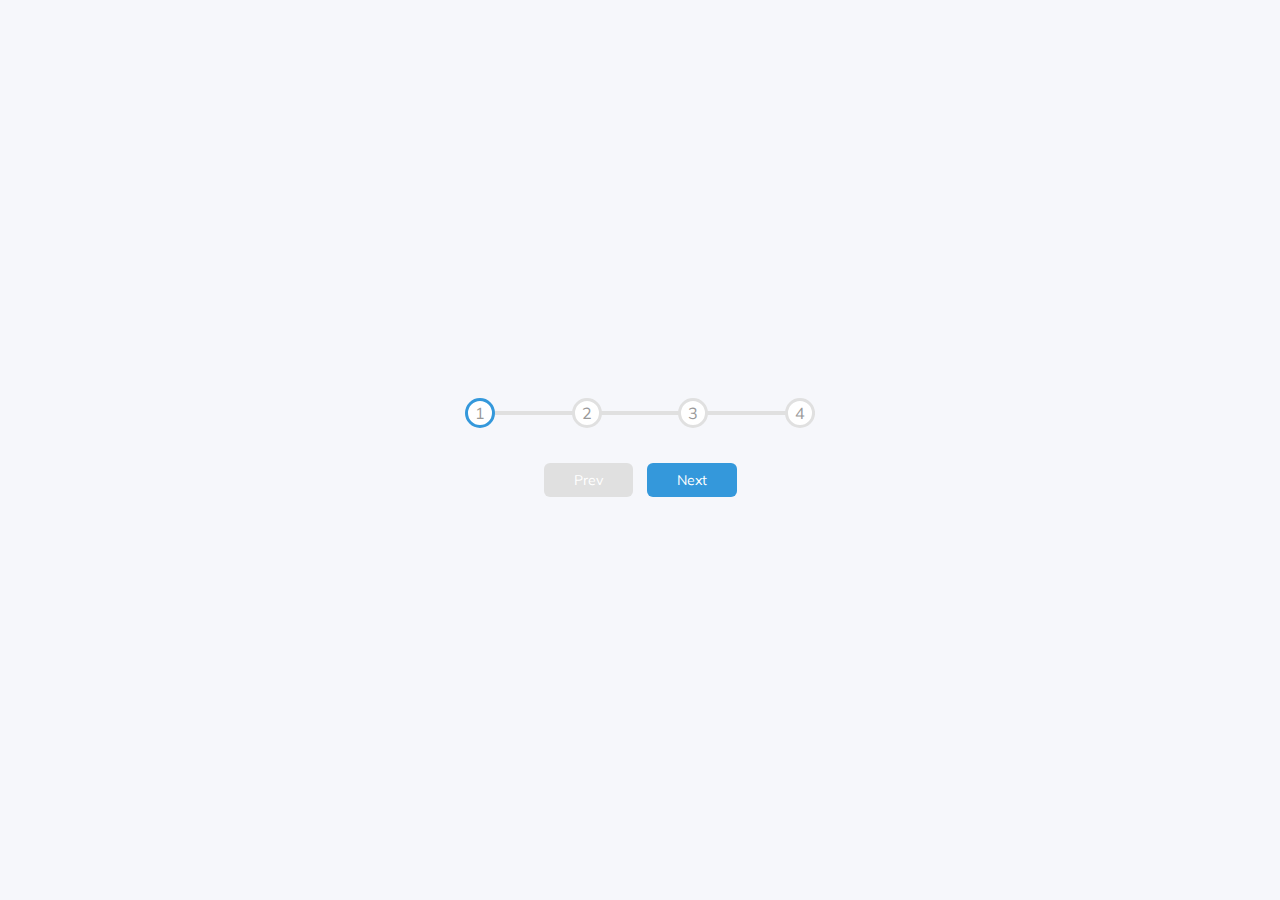
<file: W2_ProgressSteps/index.html>
<!DOCTYPE html>
<html lang="en">
  <head>
    <meta charset="UTF-8" />
    <meta http-equiv="X-UA-Compatible" content="IE=edge" />
    <meta name="viewport" content="width=device-width, initial-scale=1.0" />
    <!-- <link
      rel="stylesheet"
      href="https://cdnjs.cloudflare.com/ajax/libs/font-awesome/5.15.4/css/all.min.css"
      integrity="sha512-1ycn6IcaQQ40/MKBW2W4Rhis/DbILU74C1vSrLJxCq57o941Ym01SwNsOMqvEBFlcgUa6xLiPY/NS5R+E6ztJQ=="
      crossorigin="anonymous"
      referrerpolicy="no-referrer"
    /> -->
    <link rel="stylesheet" href="style.css" />
    <title>Progress Steps</title>
  </head>
  <body>
    <div class="container">
      <div class="progress-container">
        <div class="progress" id="progress"></div>
        <div class="circle active">1</div>
        <div class="circle">2</div>
        <div class="circle">3</div>
        <div class="circle">4</div>
      </div>
      <button class="btn" id="prev" disabled>Prev</button>
      <button class="btn" id="next">Next</button>
    </div>

    <script src="script.js"></script>
  </body>
</html>
</file>
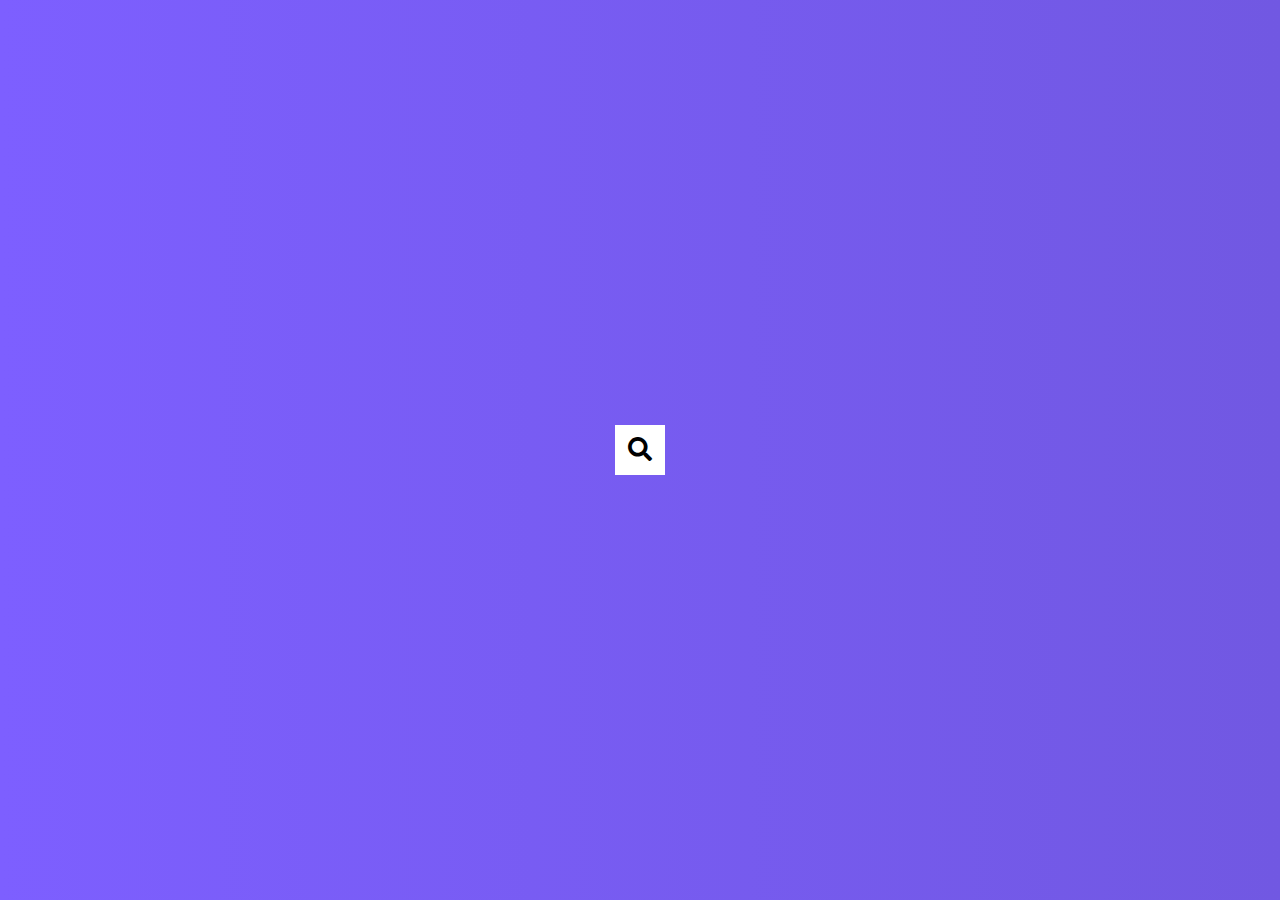
<file: W4_HiddenSearch/index.html>
<!DOCTYPE html>
<html lang="en">
  <head>
    <meta charset="UTF-8" />
    <meta http-equiv="X-UA-Compatible" content="IE=edge" />
    <meta name="viewport" content="width=device-width, initial-scale=1.0" />
    <link
      rel="stylesheet"
      href="https://cdnjs.cloudflare.com/ajax/libs/font-awesome/5.15.4/css/all.min.css"
      integrity="sha512-1ycn6IcaQQ40/MKBW2W4Rhis/DbILU74C1vSrLJxCq57o941Ym01SwNsOMqvEBFlcgUa6xLiPY/NS5R+E6ztJQ=="
      crossorigin="anonymous"
      referrerpolicy="no-referrer"
    />
    <link rel="stylesheet" href="style.css" />
    <title>Hidden Search</title>
  </head>
  <body>
    <div class="search">
      <input type="text" class="input" placeholder="Search..." />
      <button class="btn">
        <i class="fas fa-search"></i>
      </button>
    </div>

    <script src="script.js"></script>
  </body>
</html>
</file>
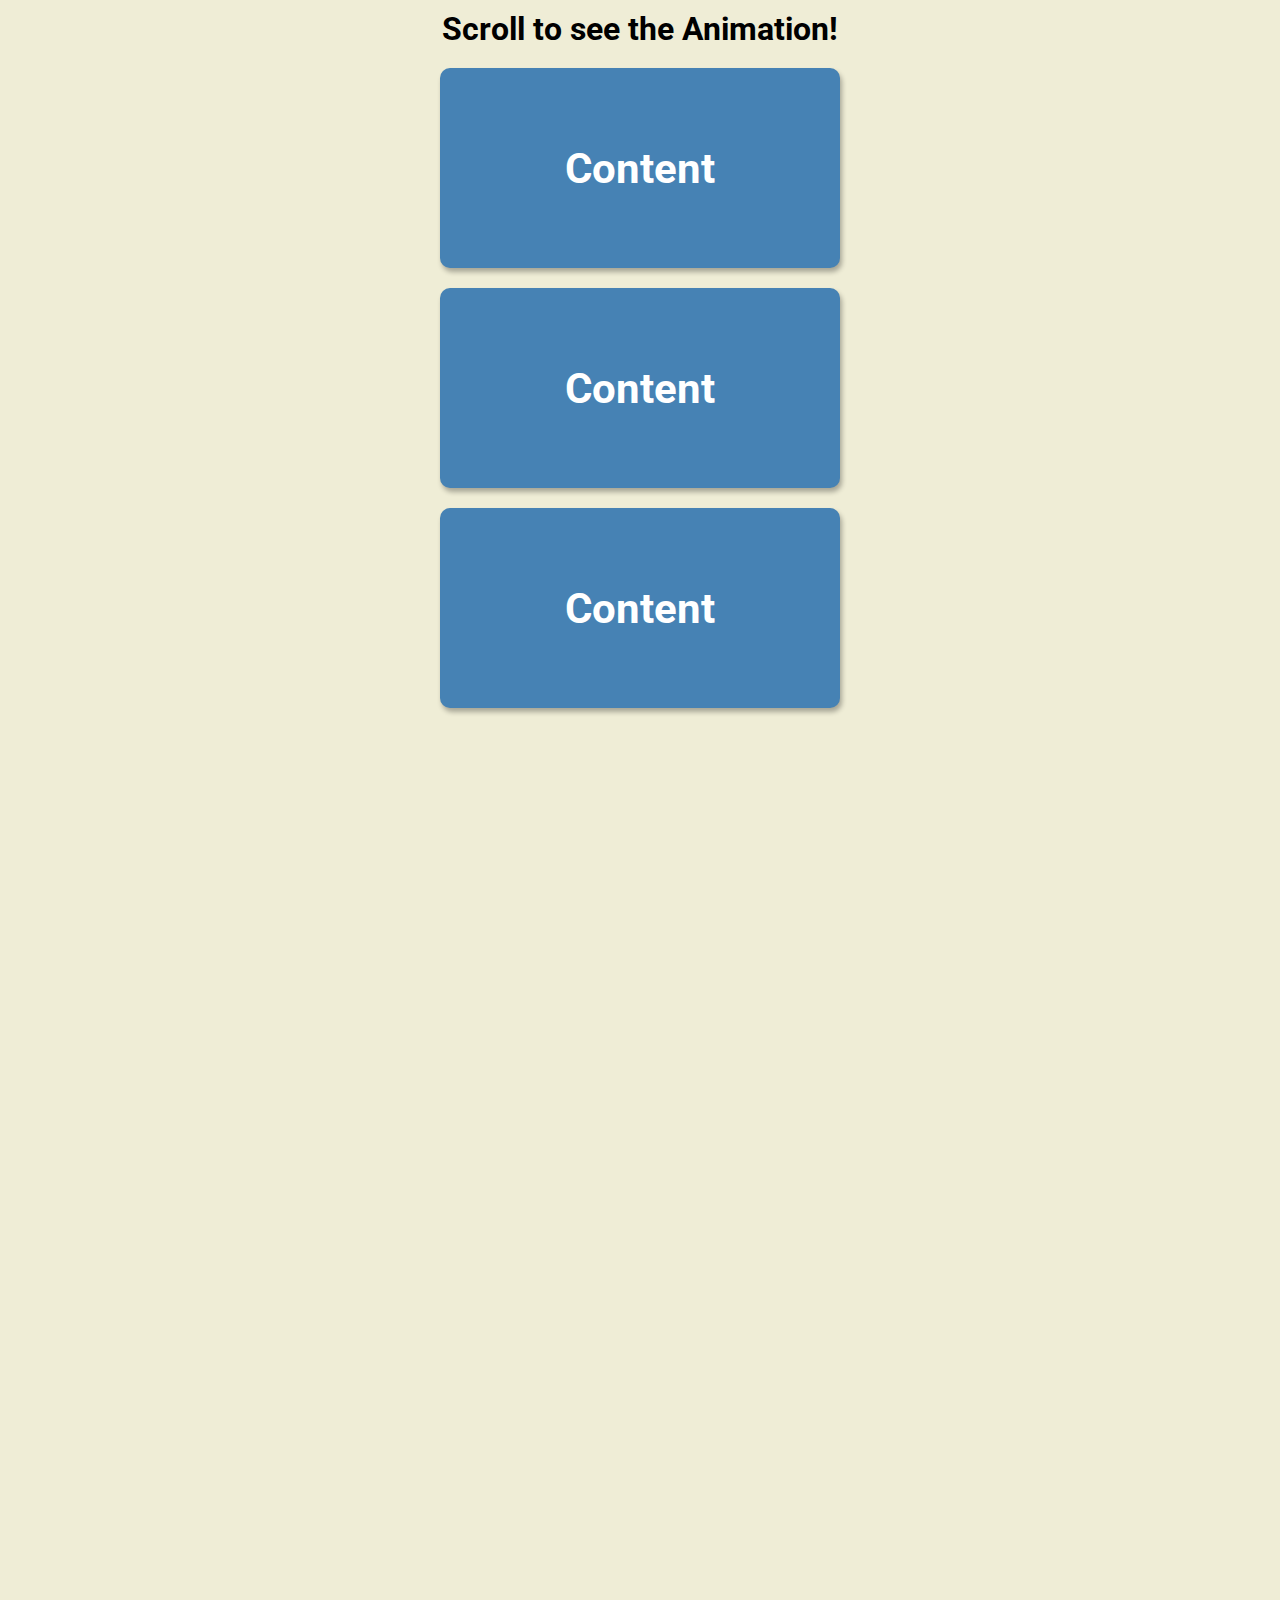
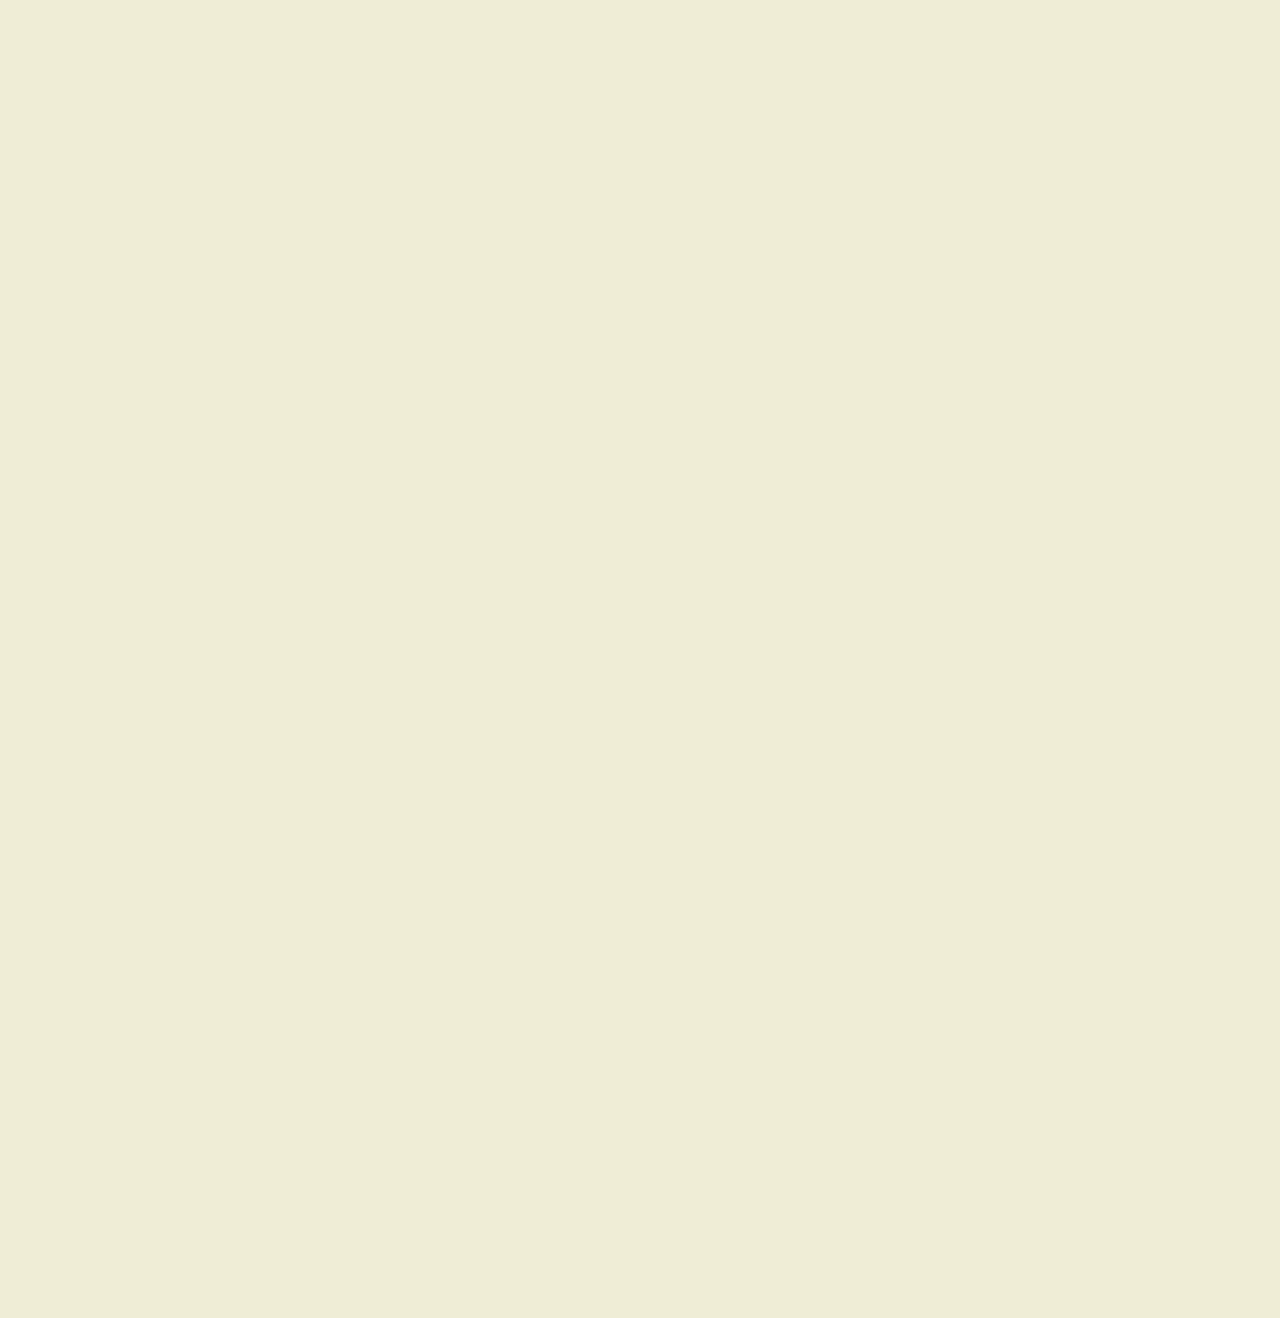
<file: W6_ScrollAnimation/index.html>
<!DOCTYPE html>
<html lang="en">
  <head>
    <meta charset="UTF-8" />
    <meta http-equiv="X-UA-Compatible" content="IE=edge" />
    <meta name="viewport" content="width=device-width, initial-scale=1.0" />
    <!-- <link
      rel="stylesheet"
      href="https://cdnjs.cloudflare.com/ajax/libs/font-awesome/5.15.4/css/all.min.css"
      integrity="sha512-1ycn6IcaQQ40/MKBW2W4Rhis/DbILU74C1vSrLJxCq57o941Ym01SwNsOMqvEBFlcgUa6xLiPY/NS5R+E6ztJQ=="
      crossorigin="anonymous"
      referrerpolicy="no-referrer"
    /> -->
    <link rel="stylesheet" href="style.css" />
    <title>Scroll Animation</title>
  </head>
  <body>
    <h1>Scroll to see the Animation!</h1>

    <div class="box"><h2>Content</h2></div>
    <div class="box"><h2>Content</h2></div>
    <div class="box"><h2>Content</h2></div>
    <div class="box"><h2>Content</h2></div>
    <div class="box"><h2>Content</h2></div>
    <div class="box"><h2>Content</h2></div>
    <div class="box"><h2>Content</h2></div>
    <div class="box"><h2>Content</h2></div>
    <div class="box"><h2>Content</h2></div>
    <div class="box"><h2>Content</h2></div>
    <div class="box"><h2>Content</h2></div>
    <div class="box"><h2>Content</h2></div>
    <div class="box"><h2>Content</h2></div>

    <script src="script.js"></script>
  </body>
</html>
</file>
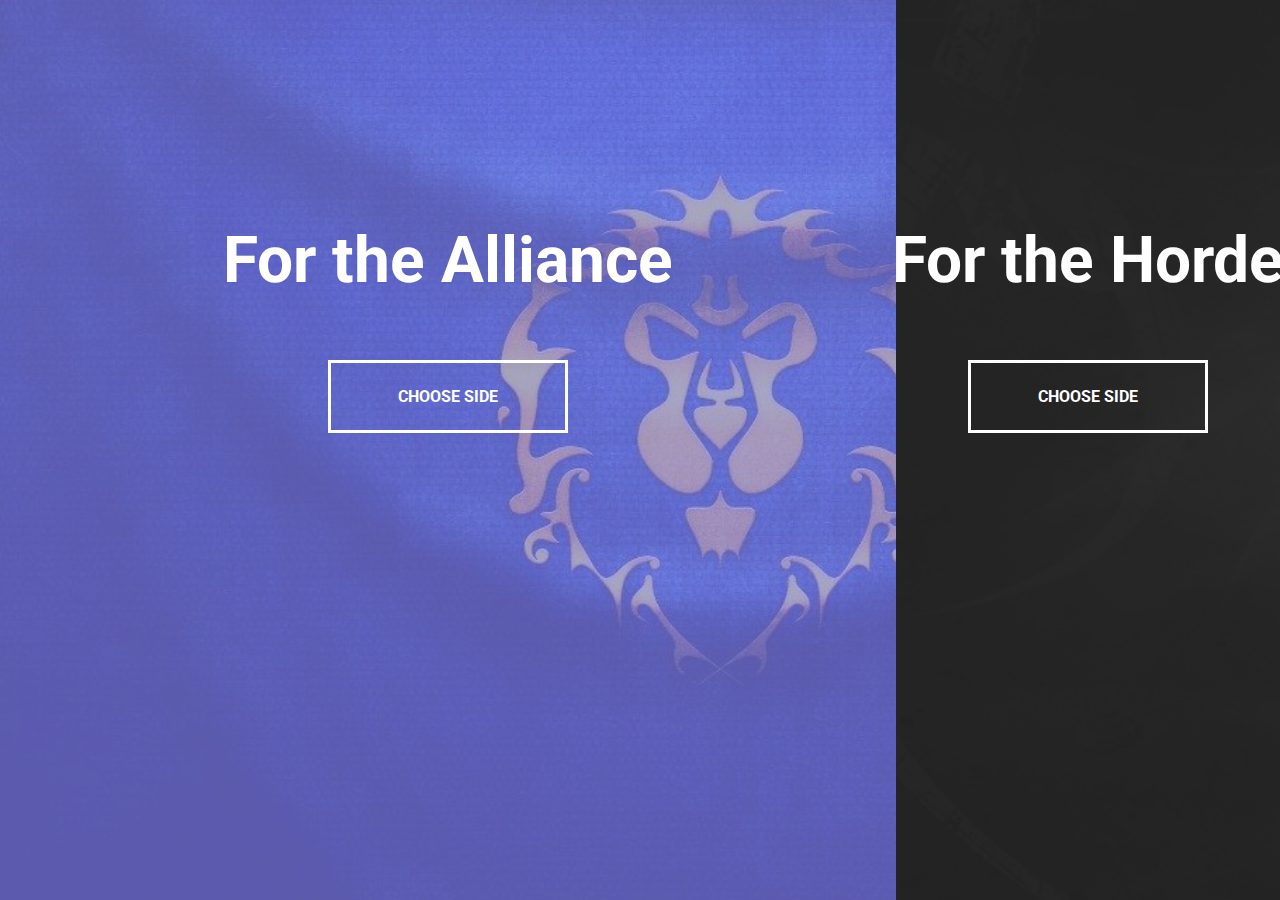
<file: W7_SplitLandingPage/index.html>
<!DOCTYPE html>
<html lang="en">
  <head>
    <meta charset="UTF-8" />
    <meta http-equiv="X-UA-Compatible" content="IE=edge" />
    <meta name="viewport" content="width=device-width, initial-scale=1.0" />
    <!-- <link
      rel="stylesheet"
      href="https://cdnjs.cloudflare.com/ajax/libs/font-awesome/5.15.4/css/all.min.css"
      integrity="sha512-1ycn6IcaQQ40/MKBW2W4Rhis/DbILU74C1vSrLJxCq57o941Ym01SwNsOMqvEBFlcgUa6xLiPY/NS5R+E6ztJQ=="
      crossorigin="anonymous"
      referrerpolicy="no-referrer"
    /> -->
    <link rel="stylesheet" href="style.css" />
    <title>Split Landing Page</title>
  </head>
  <body>
    <div class="container">
      <div class="split left">
        <h1>For the Alliance</h1>
        <a href="#" class="btn">Choose Side</a>
      </div>
      <div class="split right">
        <h1>For the Horde</h1>
        <a href="#" class="btn">Choose Side</a>
      </div>
    </div>

    <script src="script.js"></script>
  </body>
</html>
</file>
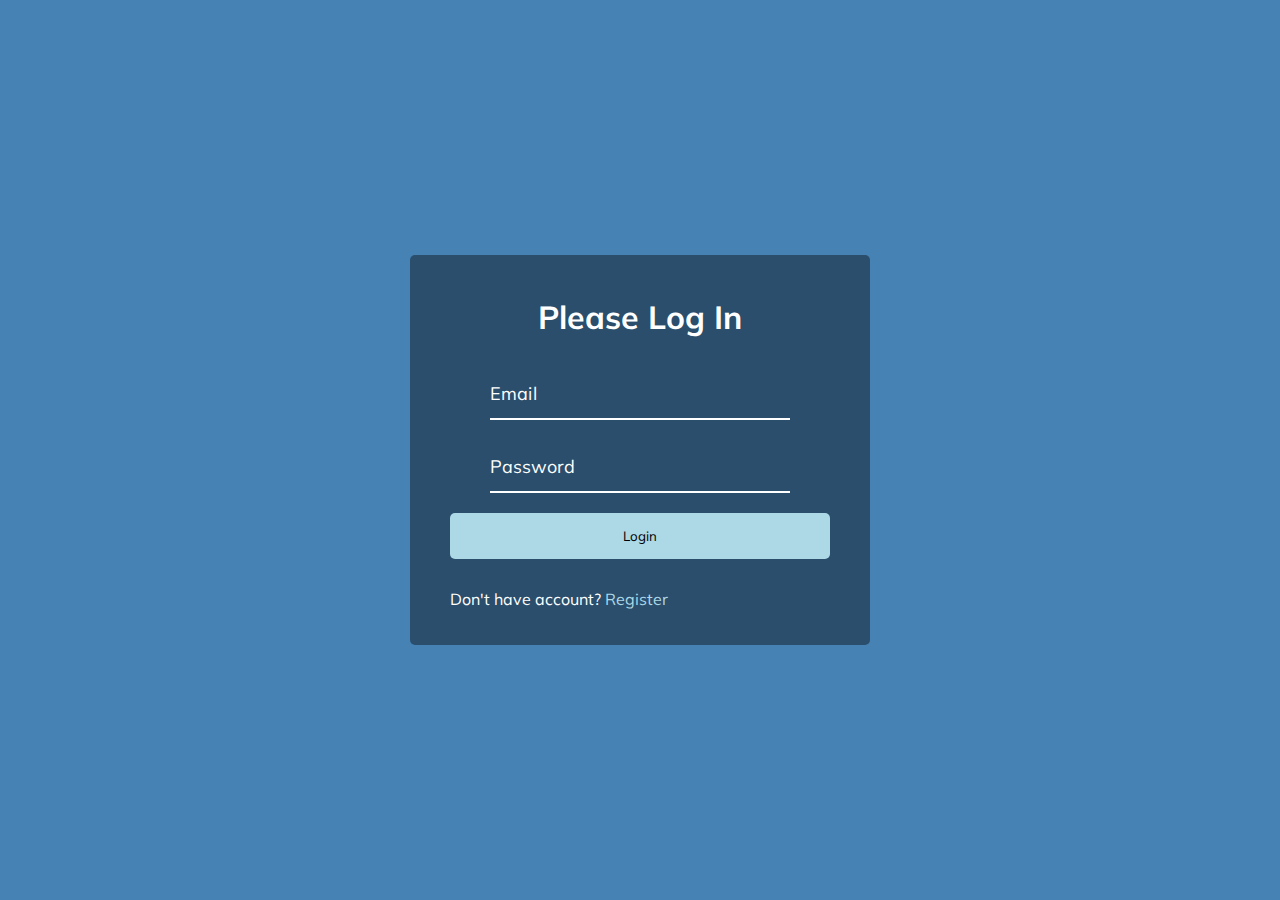
<file: W8_FormInputWave/index.html>
<!DOCTYPE html>
<html lang="en">
  <head>
    <meta charset="UTF-8" />
    <meta http-equiv="X-UA-Compatible" content="IE=edge" />
    <meta name="viewport" content="width=device-width, initial-scale=1.0" />
    <!-- <link
      rel="stylesheet"
      href="https://cdnjs.cloudflare.com/ajax/libs/font-awesome/5.15.4/css/all.min.css"
      integrity="sha512-1ycn6IcaQQ40/MKBW2W4Rhis/DbILU74C1vSrLJxCq57o941Ym01SwNsOMqvEBFlcgUa6xLiPY/NS5R+E6ztJQ=="
      crossorigin="anonymous"
      referrerpolicy="no-referrer"
    /> -->
    <link rel="stylesheet" href="style.css" />
    <title>Form Input Wave</title>
  </head>
  <body>
    <div class="container">
      <h1>Please Log In</h1>
      <form>
        <div class="form-control">
          <input type="text" required />
          <label>Email</label>
        </div>
        <div class="form-control">
          <input type="password" required />
          <label>Password</label>
        </div>
        <button class="btn">Login</button>

        <p class="text">Don't have account? <a href="#">Register</a></p>
      </form>
    </div>

    <script src="script.js"></script>
  </body>
</html>
</file>
<file: W2_ProgressSteps/style.css>
@import url("https://fonts.googleapis.com/css?family=Muli&display=swap");

:root {
  --line-border-fill: #3498db;
  --line-border-empty: #e0e0e0;
}

* {
  box-sizing: border-box;
}

body {
  background-color: #f6f7fb;
  font-family: "Muli", sans-serif;
  display: flex;
  align-items: center;
  justify-content: center;
  height: 100vh;
  overflow: hidden;
  margin: 0;
}

.container {
  text-align: center;
}

.progress-container {
  display: flex;
  justify-content: space-between;
  position: relative;
  margin-bottom: 30px;
  max-width: 100%;
  width: 350px;
}

.progress-container::before {
  content: "";
  background-color: var(--line-border-empty);
  position: absolute;
  top: 50%;
  left: 0;
  transform: translateY(-50%);
  height: 4px;
  width: 100%;
  z-index: -1;
}

.progress {
  background-color: var(--line-border-fill);
  position: absolute;
  top: 50%;
  left: 0;
  transform: translateY(-50%);
  height: 4px;
  width: 0%;
  z-index: -1;
  transition: 0.4s ease;
}

.circle {
  background-color: #fff;
  color: #999;
  border-radius: 50%;
  height: 30px;
  width: 30px;
  display: flex;
  align-items: center;
  justify-content: center;
  border: 3px solid var(--line-border-empty);
  transition: 0.4s ease;
}

.circle.active {
  border-color: var(--line-border-fill);
}

.btn {
  background-color: var(--line-border-fill);
  color: #fff;
  border: 0;
  border-radius: 6px;
  cursor: pointer;
  font-family: inherit;
  padding: 8px 30px;
  margin: 5px;
  font-size: 14px;
}

.btn:active {
  transform: scale(0.98);
}

.btn:focus {
  outline: 0;
}

.btn:disabled {
  background-color: var(--line-border-empty);
  cursor: not-allowed;
}
</file>
<file: W4_HiddenSearch/style.css>
@import url("https://fonts.googleapis.com/css2?family=Roboto:wght@400;700&family=Rokkitt&display=swap");

* {
  box-sizing: border-box;
}

body {
  background-image: linear-gradient(90deg, #7d5fff, #7158e2);
  font-family: "Roboto", sans-serif;
  display: flex;
  align-items: center;
  justify-content: center;
  height: 100vh;
  overflow: hidden;
  margin: 0;
}

.search {
  position: relative;
  height: 50px;
}

.search .input {
  background-color: #fff;
  border: 0;
  font-size: 18px;
  padding: 15px;
  height: 50px;
  width: 50px;
  transition: width 0.3s ease;
}

.btn {
  background-color: #fff;
  border: 0;
  cursor: pointer;
  font-size: 24px;
  position: absolute;
  top: 0;
  left: 0;
  height: 50px;
  width: 50px;
  transition: transform 0.3s ease;
}

.btn:focus,
.input:focus {
  outline: none;
}

.search.active .input {
  width: 200px;
}

.search.active .btn {
  transform: translateX(198px);
}
</file>
<file: W6_ScrollAnimation/style.css>
@import url("https://fonts.googleapis.com/css2?family=Roboto:wght@400;700&family=Rokkitt&display=swap");

* {
  box-sizing: border-box;
}

body {
  background-color: #efedd6;
  font-family: "Roboto", sans-serif;
  display: flex;
  flex-direction: column;
  align-items: center;
  justify-content: center;
  margin: 0;
}

h1 {
  margin: 10px;
}

.box {
  background-color: steelblue;
  color: white;
  display: flex;
  align-items: center;
  justify-content: center;
  width: 400px;
  height: 200px;
  margin: 10px;
  border-radius: 10px;
  box-shadow: 2px 4px 5px rgba(0, 0, 0, 0.3);
  transform: translateX(400%);
  transition: transform 0.4s ease;
  overflow-x: hidden;
}

.box:nth-of-type(even) {
  transform: translateX(-400%);
}

.box.show {
  transform: translateX(0);
}

.box h2 {
  font-size: 42px;
}
</file>
<file: W7_SplitLandingPage/style.css>
@import url("https://fonts.googleapis.com/css2?family=Roboto:wght@400;700&family=Rokkitt&display=swap");

:root {
  --left-bg-color: rgba(130, 128, 243, 0.7);
  --right-bg-color: rgba(43, 43, 43, 0.8);
  --left-btn-hover-color: rgba(130, 128, 243, 1);
  --right-btn-hover-color: rgb(231, 69, 40);
  --hover-width: 70%;
  --other-width: 30%;
  --speed: 1000ms;
}
* {
  box-sizing: border-box;
}

body {
  font-family: "Roboto", sans-serif;
  height: 100vh;
  overflow: hidden;
  margin: 0;
}

h1 {
  font-size: 4rem;
  color: #fff;
  position: absolute;
  left: 50%;
  top: 20%;
  transform: translateX(-50%);
  white-space: nowrap;
}

.btn {
  position: absolute;
  display: flex;
  align-items: center;
  justify-content: center;
  left: 50%;
  top: 40%;
  transform: translateX(-50%);
  text-decoration: none;
  color: #fff;
  border: #fff solid 0.2rem;
  font-size: 1rem;
  font-weight: bold;
  text-transform: uppercase;
  width: 15rem;
  padding: 1.5rem;
}

.split.left .btn:hover {
  background-color: var(--left-btn-hover-color);
  border-color: var(--left-btn-hover-color);
}

.split.right .btn:hover {
  background-color: var(--right-btn-hover-color);
  border-color: var(--right-btn-hover-color);
}

.container {
  position: relative;
  width: 100%;
  height: 100%;
  background: #333;
}

.split {
  position: absolute;
  width: 50%;
  height: 100%;
  overflow: hidden;
}

.split.left {
  left: 0;
  background: url("alliance.jpeg");
  background-repeat: no-repeat;
  background-size: cover;
}

.split.left::before {
  content: "";
  position: absolute;
  width: 100%;
  height: 100%;
  background-color: var(--left-bg-color);
}

.split.right {
  right: 0;
  background: url("horde.jpeg");
  background-repeat: no-repeat;
  background-size: cover;
}

.split.right::before {
  content: "";
  position: absolute;
  width: 100%;
  height: 100%;
  background-color: var(--right-bg-color);
}

.split.right,
.split.left,
.split.right::before,
.split.left::before {
  transition: all var(--speed) ease-in-out;
}

.hover-left .left {
  width: var(--hover-width);
}

.hover-left .right {
  width: var(--other-width);
}

.hover-right .right {
  width: var(--hover-width);
}

.hover-right .left {
  width: var(--other-width);
}

@media (max-width: 800px) {
  h1 {
    font-size: 2rem;
    top: 30px;
  }
  .btn {
    width: 12rem;
    padding: 1.2rem;
  }
}
</file>
<file: W8_FormInputWave/style.css>
@import url("https://fonts.googleapis.com/css?family=Muli&display=swap");

* {
  box-sizing: border-box;
}

body {
  background-color: steelblue;
  color: #fff;
  font-family: "Muli", sans-serif;
  display: flex;
  flex-direction: column;
  align-items: center;
  justify-content: center;
  height: 100vh;
  overflow: hidden;
  margin: 0;
}

.container {
  background-color: rgba(0, 0, 0, 0.4);
  padding: 20px 40px;
  border-radius: 5px;
}

.container h1 {
  text-align: center;
  margin-bottom: 30px;
}

.container a {
  text-decoration: none;
  color: lightblue;
}

.btn {
  cursor: pointer;
  display: inline-block;
  width: 100%;
  background: lightblue;
  padding: 15px;
  font-family: inherit;
  font: 16px;
  border: 0;
  border-radius: 5px;
}

.btn:focus {
  outline: 0;
}

.btn:active {
  transform: scale(0.98);
}

.text {
  margin-top: 30px;
}
.form-control {
  position: relative;
  margin: 20px 40px;
  width: 300px;
}

.form-control input {
  background-color: transparent;
  border: 0;
  border-bottom: 2px #fff solid;
  display: block;
  width: 100%;
  padding: 15px 0;
  font-size: 18px;
  color: #fff;
}

.form-control input:focus,
.form-control input:valid {
  outline: 0;
  border-bottom-color: lightblue;
}

.form-control label {
  position: absolute;
  top: 15px;
  left: 0;
}

.form-control label span {
  display: inline-block;
  font-size: 18px;
  min-width: 5px;
  transition: 0.3s cubic-bezier(0.68, -0.55, 0.265, 1.55);
}

.form-control input:focus + label span,
.form-control input:valid + label span {
  color: lightblue;
  transform: translateY(-30px);
}
</file>
